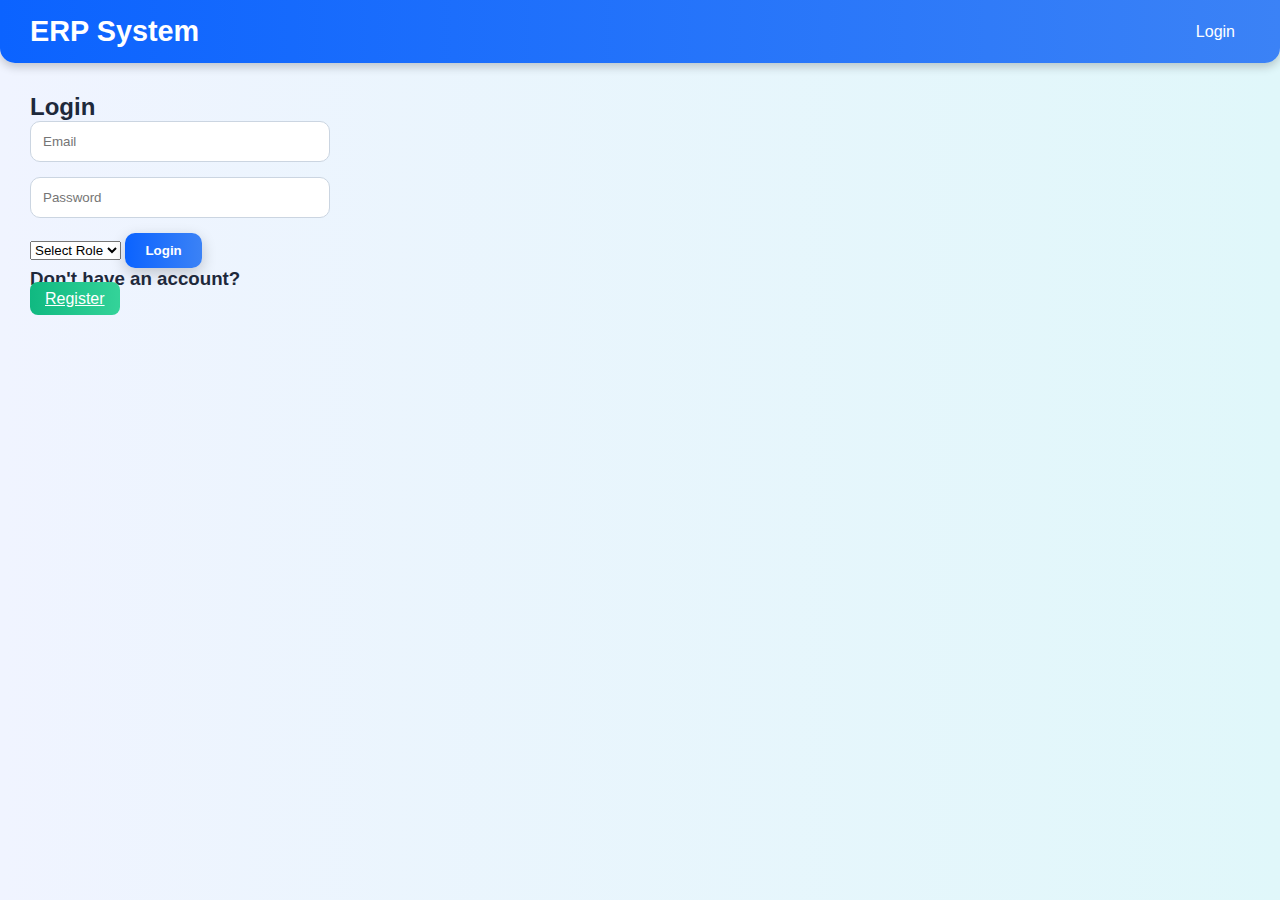
<file: index.html>
<!DOCTYPE html>
<html lang="en">
<head> 
    <meta charset="UTF-8">
    <title>ERP Login</title>
    <link rel="stylesheet" href="style.css">
</head>
<body>

<nav>
    <h2>ERP System</h2>
    <ul>
        <li><a href="index.html">Login</a></li>
    </ul>
</nav>

<section class="container">
    <h2>Login</h2>

    <form id="loginForm">
        <input type="email" id="loginEmail" placeholder="Email" required>
        <input type="password" id="loginPassword" placeholder="Password" required>
        <select id="loginRole" required>
            <option value="">Select Role</option>
            <option value="admin">Admin</option>
            <option value="teacher">Teacher</option>
            <option value="student">Student</option>
        </select>
        <button type="submit">Login</button>
    </form>

    <p id="loginMsg"></p>

    <h3>Don't have an account?</h3>
    <a class="btn" href="#" onclick="showRegister()">Register</a>

    <div id="registerBox" class="hidden">
        <h2>Create Account</h2>
        <form id="regForm">
            <input type="text" id="regName" placeholder="Name" required>
            <input type="email" id="regEmail" placeholder="Email" required>
            <input type="password" id="regPassword" placeholder="Password" required>
            <select id="regRole" required>
                <option value="">Select Role</option>
                <option value="admin">Admin</option>
                <option value="teacher">Teacher</option>
                <option value="student">Student</option>
            </select>
            <button type="submit">Register</button>
        </form>
        <p id="regMsg"></p>
    </div>
</section>

<script src="script.js"></script>
</body>
</html>
</file>
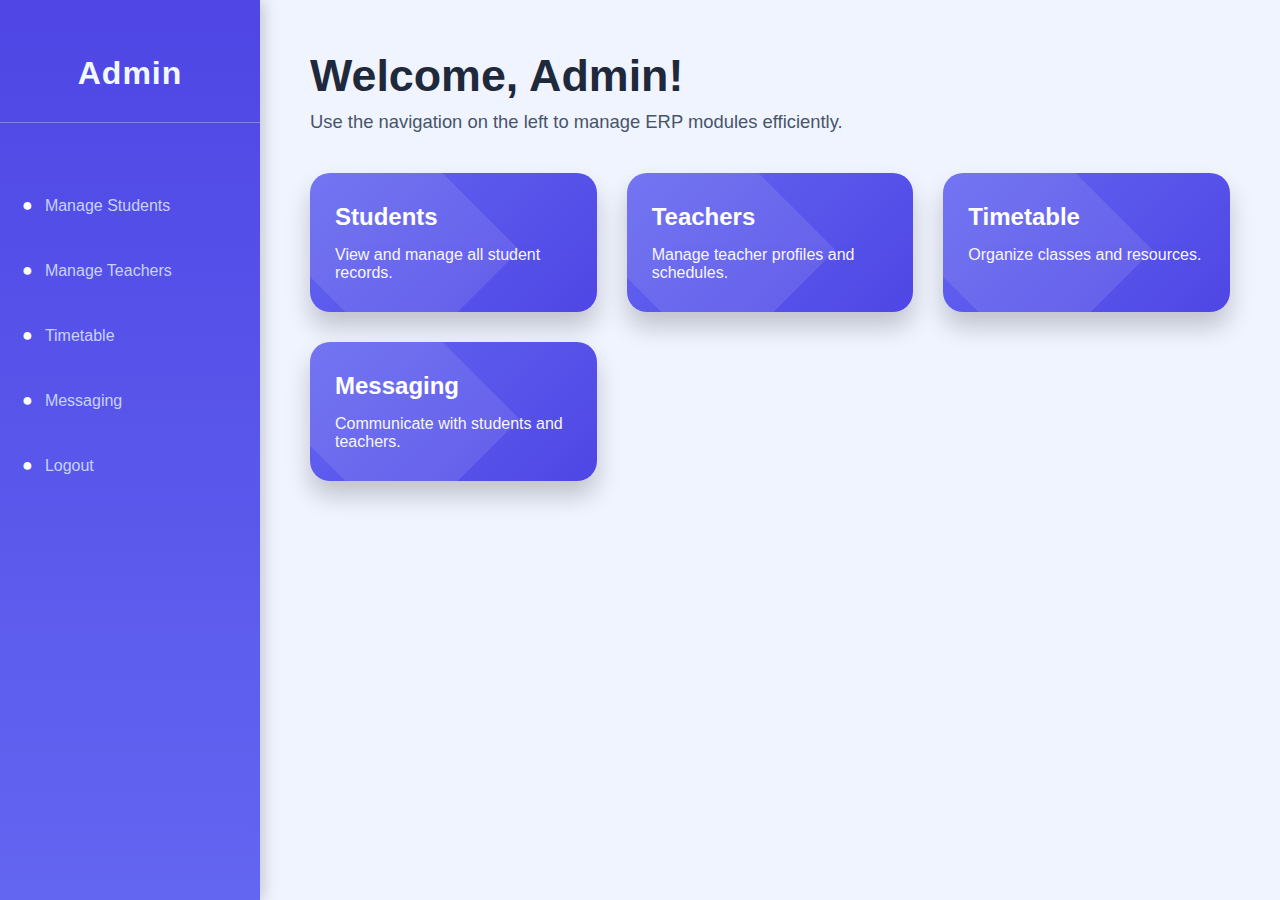
<file: admin.html>
<!DOCTYPE html>
<html lang="en">
<head>
    <meta charset="UTF-8">
    <title>Admin</title>
    <link rel="stylesheet" href="id.css">
</head>
<body>
    <div class="dashboard">

        <!-- Sidebar Navigation -->
        <nav class="sidebar">
            <div class="sidebar-header">
                <h2>Admin</h2>
            </div>
            <ul class="sidebar-menu">
                <li><a href="manage-students.html">Manage Students</a></li>
                <li><a href="manage-teachers.html">Manage Teachers</a></li>
                <li><a href="timetable.html">Timetable</a></li>
                <li><a href="messaging.html">Messaging</a></li>
                <li><a href="index.html" onclick="logout()">Logout</a></li>
            </ul>
        </nav>

        <!-- Main Content -->
        <div class="main-content">
            <header>
                <h1>Welcome, Admin</Mr>!</h1>
                <p>Use the navigation on the left to manage ERP modules efficiently.</p>
            </header>
            <section class="cards">
                <div class="card">
                    <h3>Students</h3>
                    <p>View and manage all student records.</p>
                </div>
                <div class="card">
                    <h3>Teachers</h3>
                    <p>Manage teacher profiles and schedules.</p>
                </div>
                <div class="card">
                    <h3>Timetable</h3>
                    <p>Organize classes and resources.</p>
                </div>
                <div class="card">
                    <h3>Messaging</h3>
                    <p>Communicate with students and teachers.</p>
                </div>
            </section>
        </div>
    </div>

<script src="script.js"></script>
</body>
</html>
</file>
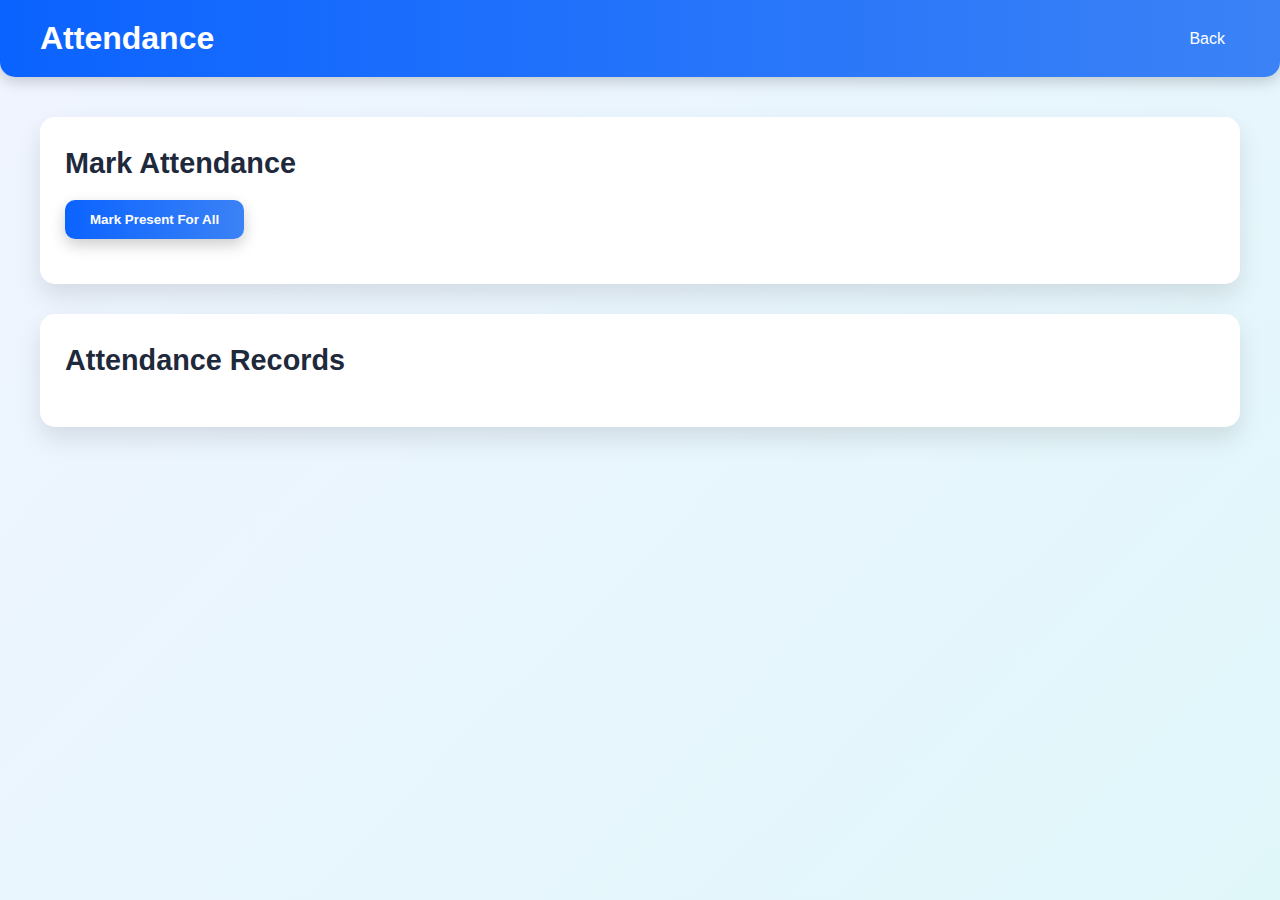
<file: attendance.html>
<!DOCTYPE html>
<html lang="en">
<head>
    <meta charset="UTF-8">
    <title>Attendance</title>
    <link rel="stylesheet" href="daily.css">
</head>
<body>

<nav>
    <h2>Attendance</h2>
    <ul>
        <li><a href="teacher.html">Back</a></li>
    </ul>
</nav>

<section class="container">
    <div class="card">
        <h3>Mark Attendance</h3>
        <button class="btn" onclick="markAttendance()">Mark Present For All</button>
        <p id="attMsg" class="message"></p>
    </div>

    <div class="card">
        <h3>Attendance Records</h3>
        <ul id="attendanceList" class="attendance-list"></ul>
    </div>
</section>

<script src="script.js"></script>
</body>
</html>
</file>
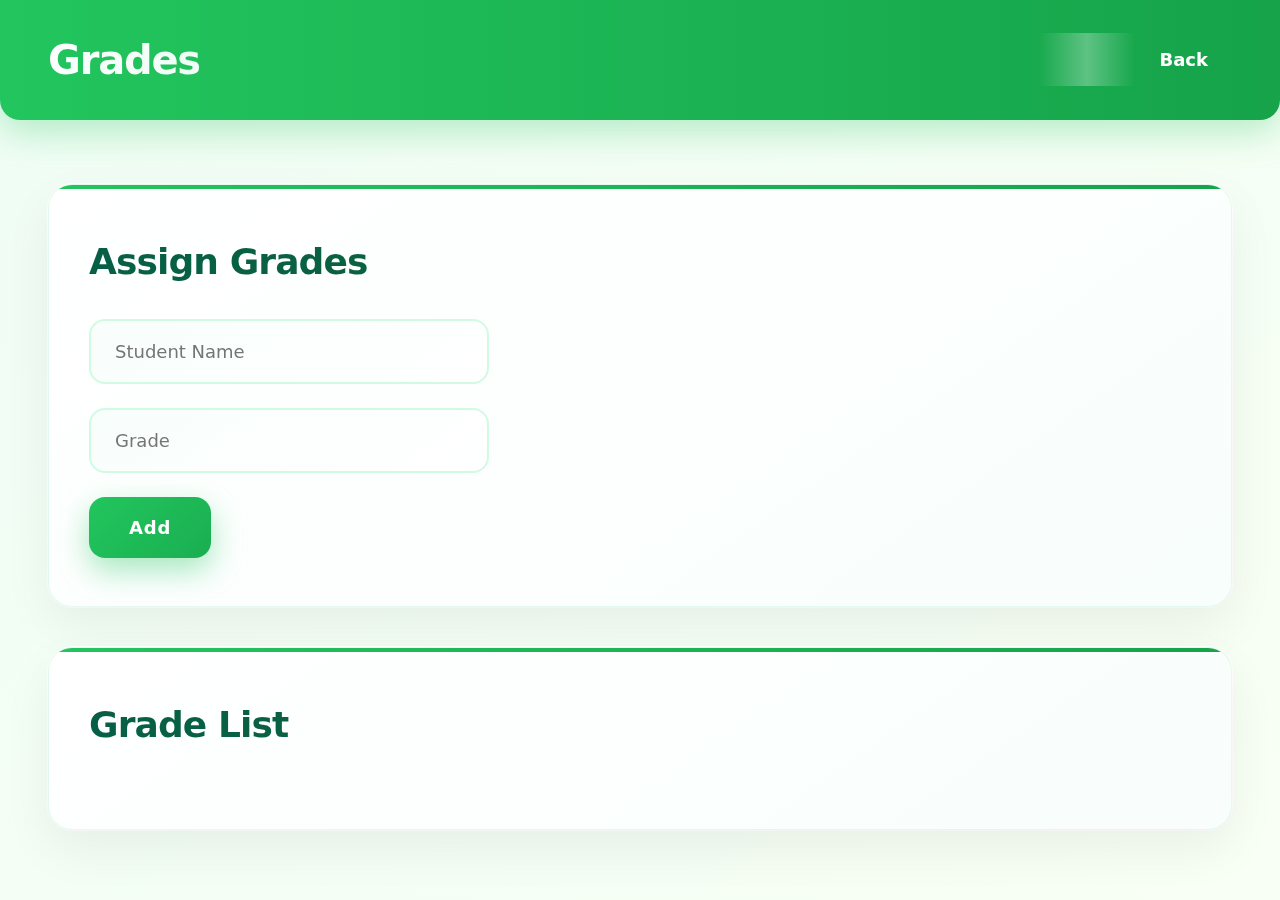
<file: grades.html>
<!DOCTYPE html>
<html lang="en">
<head>
    <meta charset="UTF-8">
    <title>Grades</title>
    <link rel="stylesheet" href="best.css">
</head>
<body>

<nav>
    <h2>Grades</h2>
    <ul>
        <li><a href="teacher.html">Back</a></li>
    </ul>
</nav>

<section class="container">

    <div class="card">
        <h3>Assign Grades</h3>
        <form id="gradeForm">
            <input type="text" id="gName" placeholder="Student Name" required>
            <input type="text" id="gGrade" placeholder="Grade" required>
            <button class="btn" type="submit">Add</button>
        </form>
    </div>

    <div class="card">
        <h3>Grade List</h3>
        <ul id="gradeList" class="grade-list"></ul>
    </div>

</section>

<script src="script.js"></script>
</body>
</html>
</file>
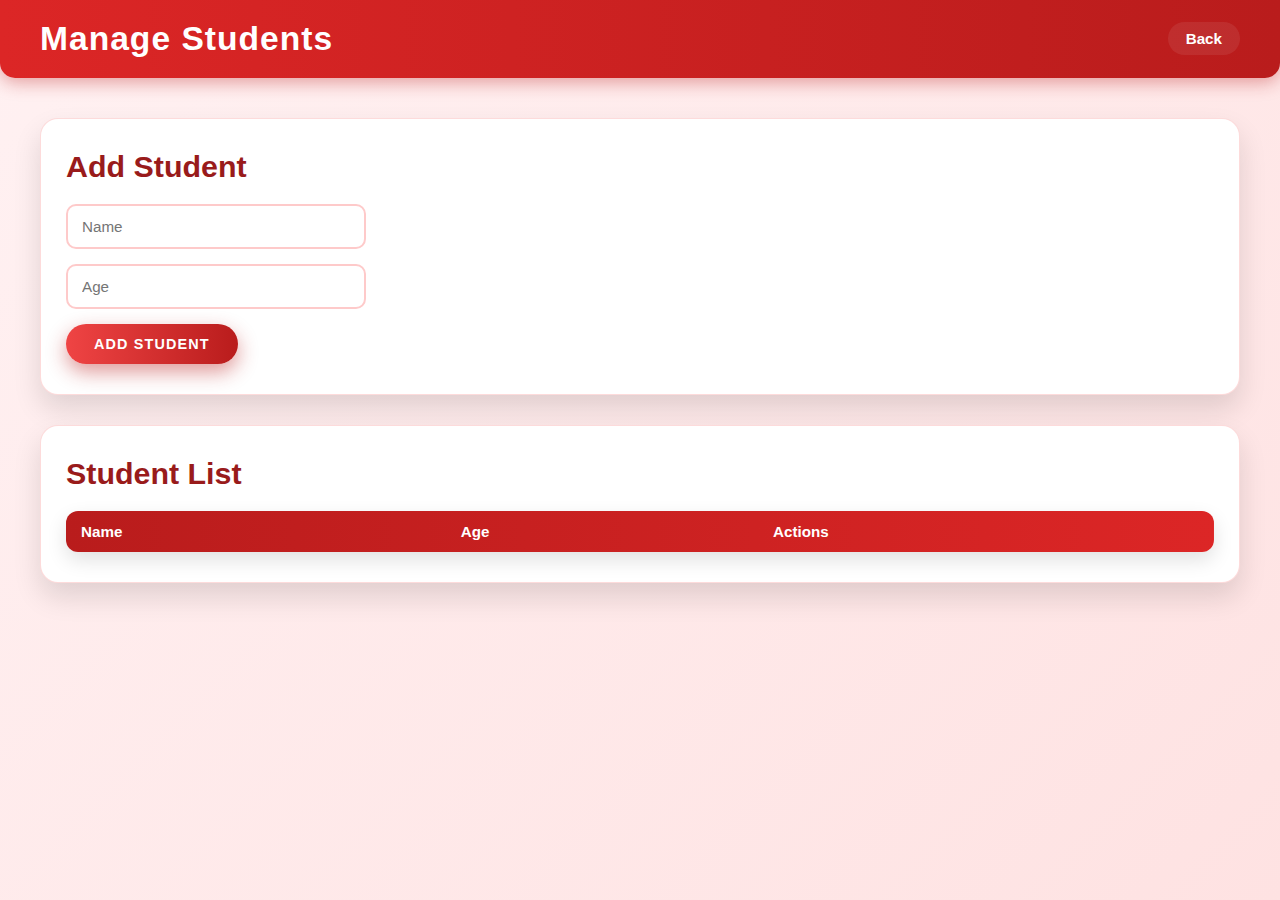
<file: manage-students.html>
<!DOCTYPE html>
<html lang="en">
<head>
    <meta charset="UTF-8">
    <title>Manage Students</title>
    <link rel="stylesheet" href="student.css">
</head>
<body>

<nav>
    <h2>Manage Students</h2>
    <ul>
        <li><a href="admin.html">Back</a></li>
    </ul>
</nav>

<section class="container">

    <div class="card">
        <h3>Add Student</h3>
        <form id="addStudentForm">
            <input type="text" id="stuName" placeholder="Name" required>
            <input type="number" id="stuAge" placeholder="Age" required>
            <button class="btn" type="submit">Add Student</button>
        </form>
    </div>

    <div class="card">
        <h3>Student List</h3>
        <table>
            <thead>
                <tr>
                    <th>Name</th>
                    <th>Age</th>
                    <th>Actions</th>
                </tr>
            </thead>
            <tbody id="studentBody"></tbody>
        </table>
    </div>

</section>

<script src="script.js"></script>
</body>
</html>
</file>
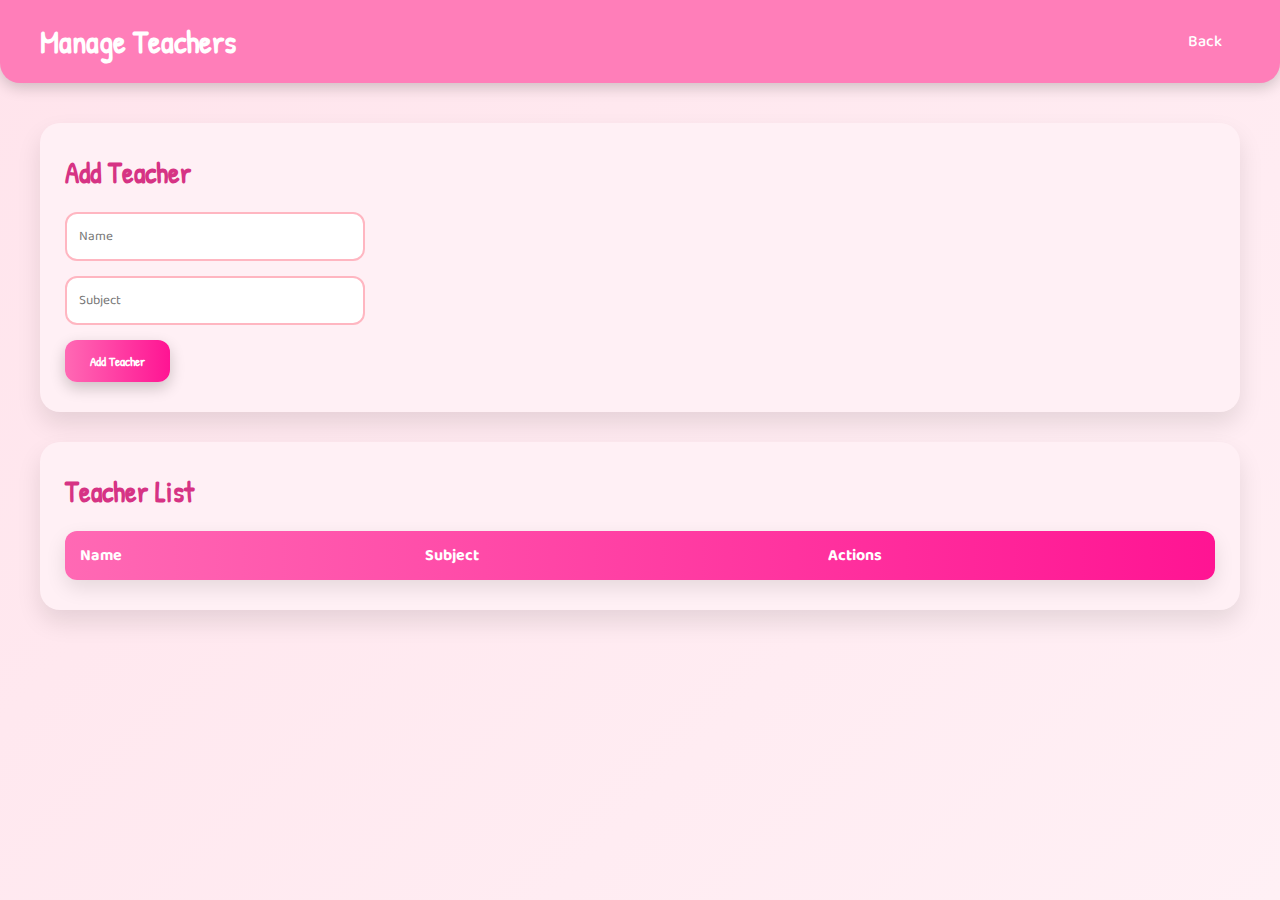
<file: manage-teachers.html>
<!DOCTYPE html>
<html lang="en">
<head>
    <meta charset="UTF-8">
    <title>Manage Teachers</title>
    <!-- Google Fonts -->
    <link href="https://fonts.googleapis.com/css2?family=Patrick+Hand&family=Baloo+2:wght@400;600&display=swap" rel="stylesheet">
    <link rel="stylesheet" href="teacher.css">
</head>
<body>

<nav>
    <h2>Manage Teachers</h2>
    <ul>
        <li><a href="admin.html">Back</a></li>
    </ul>
</nav>

<section class="container">

    <div class="card">
        <h3>Add Teacher</h3>
        <form id="addTeacherForm">
            <input type="text" id="teachName" placeholder="Name" required>
            <input type="text" id="teachSubject" placeholder="Subject" required>
            <button class="btn" type="submit">Add Teacher</button>
        </form>
    </div>

    <div class="card">
        <h3>Teacher List</h3>
        <table>
            <thead>
                <tr>
                    <th>Name</th>
                    <th>Subject</th>
                    <th>Actions</th>
                </tr>
            </thead>
            <tbody id="teacherBody"></tbody>
        </table>
    </div>

</section>

<script src="script.js"></script>
</body>
</html>
</file>
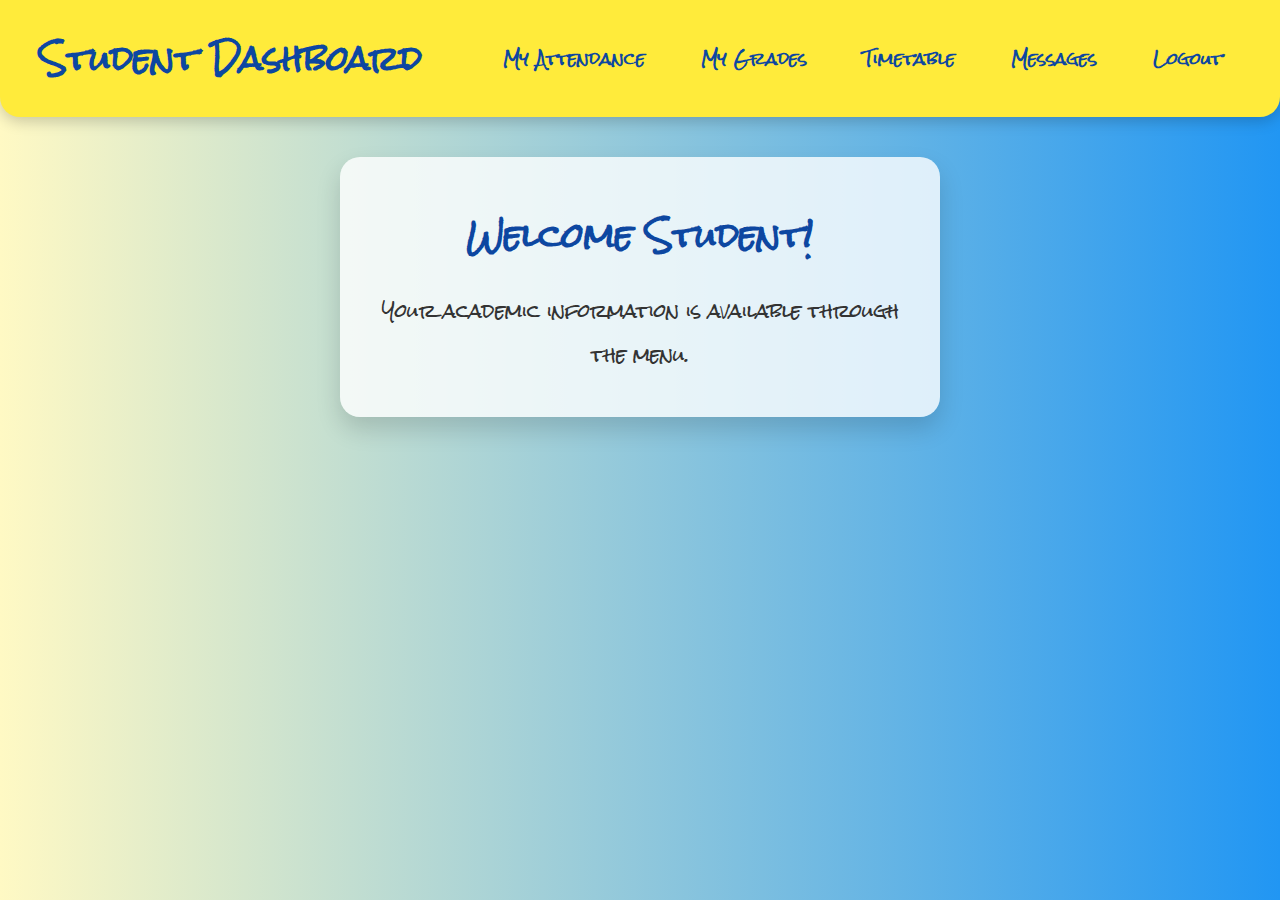
<file: student.html>
<!DOCTYPE html>
<html lang="en">
<head>
    <meta charset="UTF-8">
    <title>Student Dashboard</title>
    <!-- Google Fonts for handwriting -->
    <link href="https://fonts.googleapis.com/css2?family=Rock+Salt&display=swap" rel="stylesheet">
    <link rel="stylesheet" href="mee.css">
</head>
<body>

<nav>
    <h2>Student Dashboard</h2>
    <ul>
        <li><a href="attendance.html">My Attendance</a></li>
        <li><a href="grades.html">My Grades</a></li>
        <li><a href="timetable.html">Timetable</a></li>
        <li><a href="messaging.html">Messages</a></li>
        <li><a href="index.html" onclick="logout()">Logout</a></li>
    </ul>
</nav>

<section class="container">
    <div class="card">
        <h2>Welcome Student!</h2>
        <p>Your academic information is available through the menu.</p>
    </div>
</section>

</body>
</html>
</file>
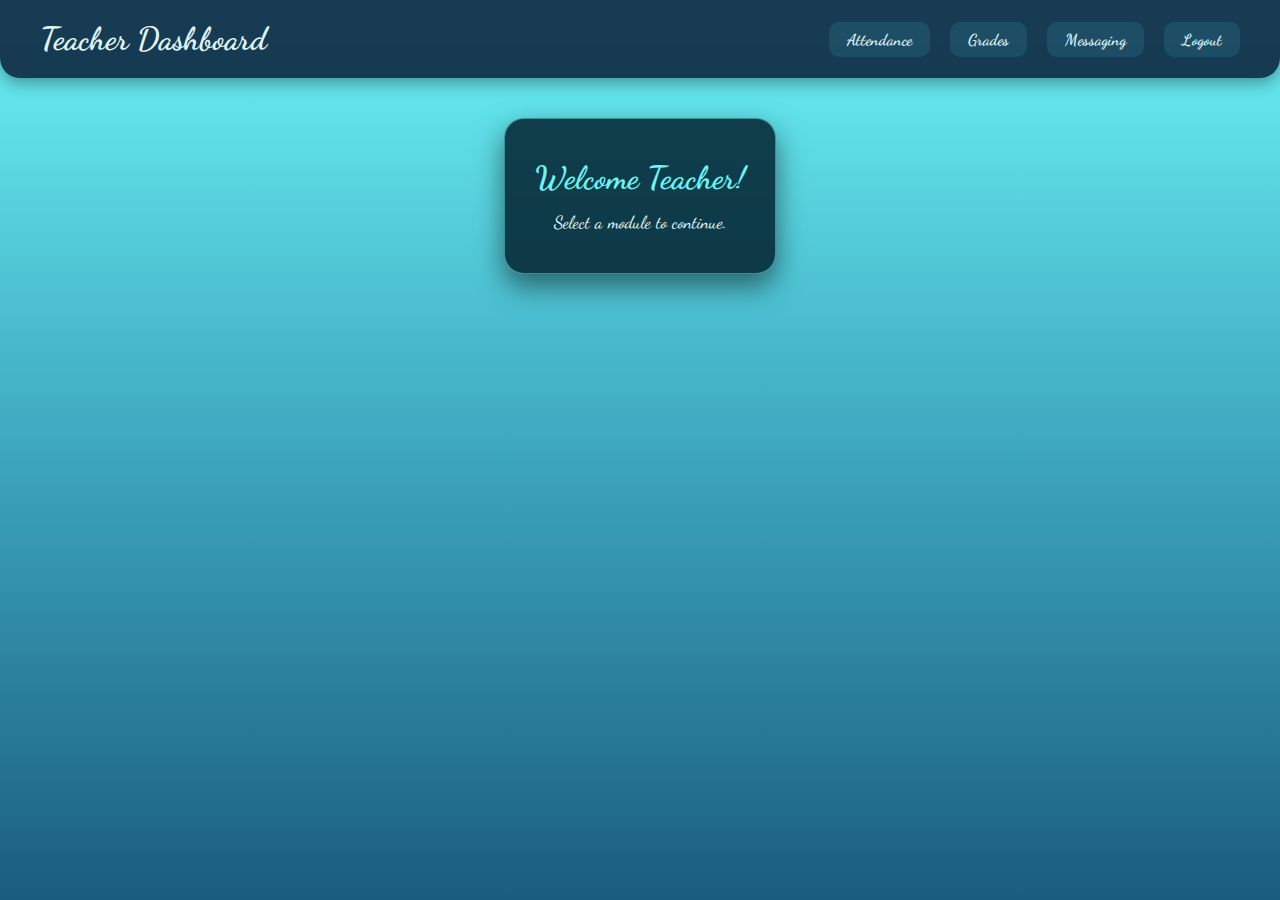
<file: teacher.html>
<!DOCTYPE html>
<html lang="en">
<head>
    <meta charset="UTF-8">
    <title>Teacher Dashboard</title>
    <!-- Google Fonts for handwriting -->
    <link href="https://fonts.googleapis.com/css2?family=Dancing+Script:wght@700&display=swap" rel="stylesheet">
    <link rel="stylesheet" href="you.css">
</head>
<body>

<nav>
    <h2>Teacher Dashboard</h2>
    <ul>
        <li><a href="attendance.html">Attendance</a></li>
        <li><a href="grades.html">Grades</a></li>
        <li><a href="messaging.html">Messaging</a></li>
        <li><a href="index.html" onclick="logout()">Logout</a></li>
    </ul>
</nav>

<section class="container">
    <div class="card">
        <h2>Welcome Teacher!</h2>
        <p>Select a module to continue.</p>
    </div>
</section>

</body>
</html>
</file>
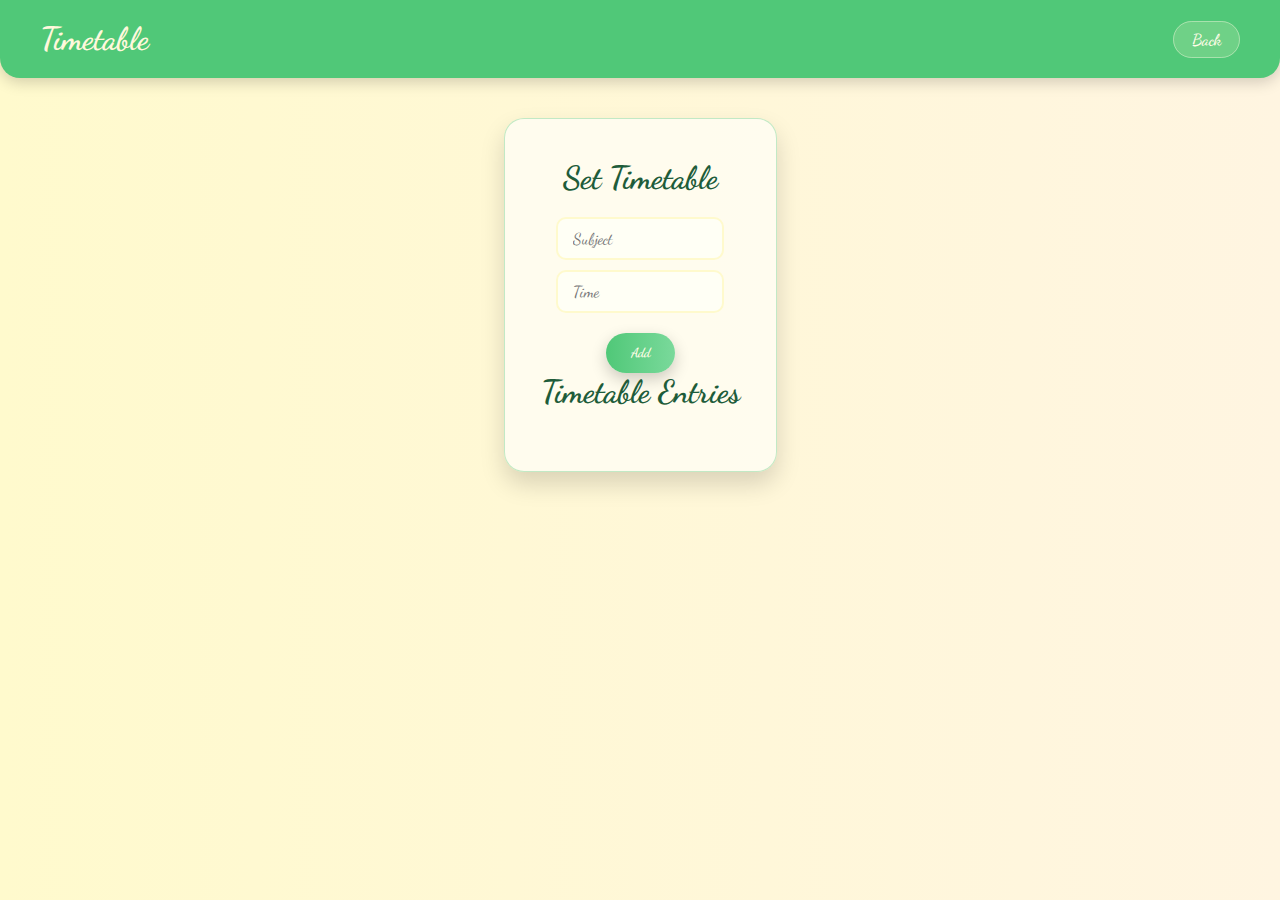
<file: timetable.html>
<!DOCTYPE html>
<html lang="en">
<head>
    <meta charset="UTF-8">
    <title>Timetable</title>
    <!-- Google Font for handwriting -->
    <link href="https://fonts.googleapis.com/css2?family=Dancing+Script:wght@700&display=swap" rel="stylesheet">
    <link rel="stylesheet" href="timetable.css">
</head>
<body>

<nav>
    <h2>Timetable</h2>
    <ul>
        <li><a href="admin.html">Back</a></li>
    </ul>
</nav>

<section class="container">

    <div class="card">
        <h3>Set Timetable</h3>
        <form id="timeForm">
            <input type="text" id="sub" placeholder="Subject" required>
            <input type="text" id="time" placeholder="Time" required>
            <button type="submit">Add</button>
        </form>

        <h3>Timetable Entries</h3>
        <ul id="timeList"></ul>
    </div>

</section>

<script src="script.js"></script>
</body>
</html>
</file>
<file: style.css>
/* Reset & Base */
* {
    box-sizing: border-box;
    margin: 0;
    padding: 0;
    font-family: 'Poppins', Arial, sans-serif;
}

body {
    background: linear-gradient(to right, #f0f4ff, #e0f7fa);
    color: #1e293b;
    min-height: 100vh;
}

/* Navigation Bar */
nav {
    background: linear-gradient(90deg, #0b63ff, #3b82f6);
    color: white;
    padding: 15px 30px;
    display: flex;
    justify-content: space-between;
    align-items: center;
    box-shadow: 0 4px 10px rgba(0,0,0,0.2);
    border-radius: 0 0 15px 15px;
}

nav h2 {
    font-size: 1.8rem;
    font-weight: 600;
}

nav ul {
    list-style: none;
    display: flex;
    gap: 25px;
}

nav a {
    color: white;
    text-decoration: none;
    font-weight: 500;
    padding: 8px 15px;
    border-radius: 8px;
    transition: all 0.3s ease;
}

nav a:hover {
    background: rgba(255,255,255,0.2);
}

/* Container */
.container {
    padding: 30px;
}

/* Forms */
form input {
    display: block;
    margin-bottom: 15px;
    padding: 12px;
    width: 300px;
    border: 1px solid #cbd5e1;
    border-radius: 10px;
    transition: all 0.3s ease;
}

form input:focus {
    border-color: #3b82f6;
    box-shadow: 0 0 5px rgba(59,130,246,0.5);
    outline: none;
}

button {
    padding: 10px 20px;
    background: linear-gradient(90deg, #0b63ff, #3b82f6);
    border: none;
    color: white;
    cursor: pointer;
    border-radius: 10px;
    font-weight: 600;
    transition: all 0.3s ease;
    box-shadow: 0 5px 15px rgba(0,0,0,0.2);
}

button:hover {
    transform: translateY(-2px);
    box-shadow: 0 8px 20px rgba(0,0,0,0.3);
}

/* Table Styles */
table {
    border-collapse: collapse;
    margin-top: 20px;
    width: 100%;
    border-radius: 10px;
    overflow: hidden;
    box-shadow: 0 8px 20px rgba(0,0,0,0.1);
}

table th, table td {
    padding: 12px 15px;
    text-align: left;
}

table th {
    background: linear-gradient(90deg, #0b63ff, #3b82f6);
    color: white;
    font-weight: 600;
}

table tr:nth-child(even) {
    background-color: #f0f4ff;
}

table tr:hover {
    background: #dbeafe;
    transition: 0.3s;
}

/* Hidden class */
.hidden {
    display: none;
}

/* Buttons inside table */
.btn {
    padding: 8px 15px;
    background: linear-gradient(90deg, #10b981, #34d399);
    color: white;
    border-radius: 8px;
    border: none;
    cursor: pointer;
    font-weight: 500;
    transition: all 0.3s ease;
}

.btn:hover {
    transform: translateY(-2px);
    box-shadow: 0 5px 15px rgba(16,185,129,0.3);
}

/* Responsive */
@media(max-width: 768px) {
    nav {
        flex-direction: column;
        gap: 15px;
    }

    nav ul {
        flex-direction: column;
        gap: 15px;
    }

    form input {
        width: 100%;
    }

    table {
        font-size: 0.9rem;
    }
}
</file>
<file: id.css>
/* Reset & Base */
* {
    box-sizing: border-box;
    margin: 0;
    padding: 0;
    font-family: 'Poppins', 'Segoe UI', Tahoma, Geneva, Verdana, sans-serif;
}

body {
    background: linear-gradient(135deg, #f0f4ff, #e0f7fa);
    transition: all 0.3s ease;
}

/* Dashboard Layout */
.dashboard {
    display: flex;
    min-height: 100vh;
}

/* Sidebar Styles */
.sidebar {
    width: 260px;
    background: linear-gradient(180deg, #4f46e5, #6366f1);
    color: #fff;
    display: flex;
    flex-direction: column;
    padding: 25px 0;
    box-shadow: 3px 0 15px rgba(0,0,0,0.2);
    transition: all 0.3s ease;
    position: relative;
}

.sidebar-header {
    text-align: center;
    padding: 30px 0;
    border-bottom: 1px solid rgba(255,255,255,0.3);
}

.sidebar-header h2 {
    font-size: 2rem;
    font-weight: 700;
    color: #f0f9ff;
    letter-spacing: 1px;
}

.sidebar-menu {
    list-style: none;
    margin-top: 40px;
    padding-left: 0;
}

.sidebar-menu li {
    margin: 20px 0;
}

.sidebar-menu li a {
    color: #c7d2fe;
    text-decoration: none;
    display: flex;
    align-items: center;
    padding: 12px 22px;
    border-radius: 12px;
    font-weight: 500;
    transition: all 0.4s ease;
    position: relative;
    font-size: 1rem;
}

.sidebar-menu li a::before {
    content: "●";
    color: #fff;
    font-size: 18px;
    margin-right: 12px;
    transition: transform 0.3s ease;
}

.sidebar-menu li a:hover {
    background: rgba(255,255,255,0.15);
    color: #fff;
}

.sidebar-menu li a:hover::before {
    transform: scale(1.3);
}

/* Main Content */
.main-content {
    flex: 1;
    padding: 50px;
    background: #f0f4ff;
    transition: all 0.3s ease;
}

header h1 {
    font-size: 2.8rem;
    color: #1e293b;
    margin-bottom: 10px;
}

header p {
    color: #475569;
    font-size: 1.15rem;
}

/* Cards Section */
.cards {
    display: grid;
    grid-template-columns: repeat(auto-fit, minmax(240px, 1fr));
    gap: 30px;
    margin-top: 40px;
}

.card {
    background: linear-gradient(135deg, #6366f1, #4f46e5);
    color: white;
    border-radius: 20px;
    padding: 30px 25px;
    box-shadow: 0 15px 25px rgba(0,0,0,0.2);
    transition: all 0.5s ease;
    cursor: pointer;
    position: relative;
    overflow: hidden;
}

.card::before {
    content: '';
    position: absolute;
    width: 120%;
    height: 120%;
    background: rgba(255,255,255,0.1);
    transform: rotate(45deg);
    top: -50%;
    left: -50%;
    transition: all 0.5s ease;
}

.card:hover::before {
    transform: rotate(45deg) translate(10%, 10%);
}

.card h3 {
    font-size: 1.5rem;
    margin-bottom: 15px;
    font-weight: 600;
}

.card p {
    font-size: 1rem;
    opacity: 0.95;
}

.card:hover {
    transform: translateY(-12px) scale(1.05);
    box-shadow: 0 25px 35px rgba(0,0,0,0.3);
}

/* Buttons */
button {
    background: linear-gradient(90deg, #4f46e5, #6366f1);
    color: white;
    border: none;
    padding: 12px 22px;
    border-radius: 10px;
    cursor: pointer;
    font-weight: 600;
    font-size: 1rem;
    transition: all 0.4s ease;
}

button:hover {
    background: linear-gradient(90deg, #6366f1, #4f46e5);
    box-shadow: 0 8px 20px rgba(0,0,0,0.3);
}

/* Responsive */
@media(max-width: 768px){
    .dashboard {
        flex-direction: column;
    }

    .sidebar {
        width: 100%;
        flex-direction: row;
        overflow-x: auto;
    }

    .sidebar-header {
        display: none;
    }

    .sidebar-menu {
        display: flex;
        flex-direction: row;
        width: 100%;
        margin-top: 0;
    }

    .sidebar-menu li {
        margin: 0 10px;
    }

    .main-content {
        padding: 30px 20px;
    }

    .cards {
        grid-template-columns: 1fr;
        gap: 20px;
    }
}
</file>
<file: daily.css>
/* Reset & Base */
* {
    box-sizing: border-box;
    margin: 0;
    padding: 0;
    font-family: 'Poppins', Arial, sans-serif;
}

body {
    background: linear-gradient(135deg, #f0f4ff, #e0f7fa);
    color: #1e293b;
    min-height: 100vh;
}

/* Navigation Bar */
nav {
    background: linear-gradient(90deg, #0b63ff, #3b82f6);
    color: white;
    padding: 20px 40px;
    display: flex;
    justify-content: space-between;
    align-items: center;
    border-radius: 0 0 15px 15px;
    box-shadow: 0 4px 15px rgba(0,0,0,0.2);
}

nav h2 {
    font-size: 2rem;
    font-weight: 600;
}

nav ul {
    list-style: none;
    display: flex;
    gap: 20px;
}

nav a {
    color: white;
    text-decoration: none;
    font-weight: 500;
    padding: 8px 15px;
    border-radius: 8px;
    transition: all 0.3s ease;
}

nav a:hover {
    background: rgba(255,255,255,0.2);
}

/* Container */
.container {
    padding: 40px;
    display: flex;
    flex-direction: column;
    gap: 30px;
}

/* Card Style */
.card {
    background: white;
    border-radius: 15px;
    padding: 30px 25px;
    box-shadow: 0 12px 25px rgba(0,0,0,0.1);
    transition: transform 0.3s ease, box-shadow 0.3s ease;
}

.card:hover {
    transform: translateY(-5px);
    box-shadow: 0 20px 30px rgba(0,0,0,0.15);
}

.card h3 {
    font-size: 1.8rem;
    margin-bottom: 20px;
    color: #1e293b;
}

/* Button */
.btn {
    padding: 12px 25px;
    background: linear-gradient(90deg, #0b63ff, #3b82f6);
    border: none;
    color: white;
    border-radius: 10px;
    font-weight: 600;
    cursor: pointer;
    transition: all 0.3s ease;
    box-shadow: 0 6px 15px rgba(0,0,0,0.2);
}

.btn:hover {
    transform: translateY(-2px);
    box-shadow: 0 12px 25px rgba(0,0,0,0.3);
}

/* Message */
.message {
    margin-top: 15px;
    font-weight: 500;
    color: #10b981;
}

/* Attendance List */
.attendance-list {
    list-style: none;
    margin-top: 15px;
}

.attendance-list li {
    background: linear-gradient(135deg, #3b82f6, #0b63ff);
    color: white;
    padding: 10px 15px;
    border-radius: 10px;
    margin-bottom: 10px;
    box-shadow: 0 5px 15px rgba(0,0,0,0.1);
    transition: transform 0.3s ease, box-shadow 0.3s ease;
}

.attendance-list li:hover {
    transform: translateY(-2px);
    box-shadow: 0 12px 25px rgba(0,0,0,0.2);
}

/* Responsive */
@media(max-width:768px) {
    .container {
        padding: 20px;
        gap: 20px;
    }

    nav {
        flex-direction: column;
        gap: 15px;
    }

    nav ul {
        flex-direction: row;
        gap: 10px;
    }

    .card {
        padding: 20px;
    }

    .card h3 {
        font-size: 1.5rem;
    }
}
</file>
<file: best.css>
/* Reset & Base */
* {
    box-sizing: border-box;
    margin: 0;
    padding: 0;
    font-family: 'Manrope', 'Inter', system-ui, -apple-system, sans-serif;
}

@import url('https://fonts.googleapis.com/css2?family=Manrope:wght@300;400;500;600;700;800&display=swap');

body {
    background: linear-gradient(135deg, #f0fdf4, #f8fff4);
    color: #166534;
    min-height: 100vh;
    font-size: 16px;
    line-height: 1.6;
}

/* Navigation Bar */
nav {
    background: linear-gradient(90deg, #22c55e, #16a34a);
    color: white;
    padding: 1.75rem 3rem;
    display: flex;
    justify-content: space-between;
    align-items: center;
    border-radius: 0 0 1.25rem 1.25rem;
    box-shadow: 0 12px 35px rgba(34, 197, 94, 0.3);
    backdrop-filter: blur(20px);
}

nav h2 {
    font-size: 2.5rem;
    font-weight: 800;
    letter-spacing: -0.03em;
    background: linear-gradient(135deg, #fff, #ecfdf5);
    -webkit-background-clip: text;
    -webkit-text-fill-color: transparent;
    background-clip: text;
}

nav ul {
    list-style: none;
    display: flex;
    gap: 2rem;
}

nav a {
    color: white;
    text-decoration: none;
    font-weight: 600;
    padding: 1rem 1.5rem;
    border-radius: 1rem;
    transition: all 0.4s cubic-bezier(0.4, 0, 0.2, 1);
    font-size: 1.125rem;
    position: relative;
    overflow: hidden;
}

nav a::before {
    content: '';
    position: absolute;
    top: 0;
    left: -100%;
    width: 100%;
    height: 100%;
    background: linear-gradient(90deg, transparent, rgba(255,255,255,0.3), transparent);
    transition: left 0.5s;
}

nav a:hover::before {
    left: 100%;
}

nav a:hover {
    background: rgba(255,255,255,0.25);
    transform: translateY(-2px) scale(1.05);
    box-shadow: 0 10px 25px rgba(34, 197, 94, 0.4);
}

/* Container */
.container {
    padding: 4rem 3rem;
    display: flex;
    flex-direction: column;
    gap: 2.5rem;
    max-width: 1300px;
    margin: 0 auto;
}

/* Card Style */
.card {
    background: linear-gradient(145deg, #ffffff, #f8fefc);
    border-radius: 1.5rem;
    padding: 3rem 2.5rem;
    box-shadow: 0 20px 50px rgba(0,0,0,0.06), 0 0 0 1px rgba(255,255,255,0.9);
    transition: all 0.4s cubic-bezier(0.4, 0, 0.2, 1);
    border: 1px solid rgba(34, 197, 94, 0.1);
    position: relative;
    overflow: hidden;
}

.card::before {
    content: '';
    position: absolute;
    top: 0;
    left: 0;
    right: 0;
    height: 4px;
    background: linear-gradient(90deg, #22c55e, #16a34a, #22c55e);
    background-size: 200% 100%;
    animation: shimmer 3s infinite;
}

@keyframes shimmer {
    0% { background-position: 200% 0; }
    100% { background-position: -200% 0; }
}

.card:hover {
    transform: translateY(-12px) scale(1.02);
    box-shadow: 0 35px 70px rgba(34, 197, 94, 0.2);
}

.card h3 {
    font-size: 2.25rem;
    margin-bottom: 1.75rem;
    color: #065f46;
    font-weight: 800;
    letter-spacing: -0.025em;
    background: linear-gradient(135deg, #065f46, #166534);
    -webkit-background-clip: text;
    -webkit-text-fill-color: transparent;
    background-clip: text;
}

/* Form Inputs */
form input {
    display: block;
    margin-bottom: 1.5rem;
    padding: 1.25rem 1.5rem;
    width: 100%;
    max-width: 400px;
    border: 2px solid #d1fae5;
    border-radius: 1rem;
    font-size: 1.125rem;
    font-weight: 500;
    transition: all 0.4s cubic-bezier(0.4, 0, 0.2, 1);
    background: linear-gradient(145deg, #f8fefc, #ffffff);
    backdrop-filter: blur(10px);
}

form input:focus {
    border-color: #22c55e;
    box-shadow: 0 0 0 6px rgba(34, 197, 94, 0.15), 0 8px 25px rgba(34, 197, 94, 0.1);
    outline: none;
    transform: translateY(-2px);
}

/* Button */
.btn {
    padding: 1.25rem 2.5rem;
    background: linear-gradient(135deg, #22c55e, #16a34a, #22c55e);
    background-size: 300% 300%;
    border: none;
    color: white;
    border-radius: 1rem;
    font-weight: 700;
    cursor: pointer;
    transition: all 0.4s cubic-bezier(0.4, 0, 0.2, 1);
    box-shadow: 0 12px 30px rgba(34, 197, 94, 0.4);
    font-size: 1.125rem;
    letter-spacing: 0.05em;
    position: relative;
    overflow: hidden;
    animation: gradientShift 4s ease infinite;
}

@keyframes gradientShift {
    0%, 100% { background-position: 0% 50%; }
    50% { background-position: 100% 50%; }
}

.btn:hover {
    transform: translateY(-4px) scale(1.05);
    box-shadow: 0 20px 45px rgba(34, 197, 94, 0.5);
}

.btn:active {
    transform: translateY(-2px) scale(1.02);
}

/* Grade List */
.grade-list {
    list-style: none;
    margin-top: 1.5rem;
}

.grade-list li {
    background: linear-gradient(135deg, #22c55e, #16a34a);
    color: white;
    padding: 1.25rem 1.5rem;
    border-radius: 1rem;
    margin-bottom: 1rem;
    box-shadow: 0 12px 30px rgba(34, 197, 94, 0.4);
    transition: all 0.4s cubic-bezier(0.4, 0, 0.2, 1);
    font-size: 1.125rem;
    font-weight: 600;
    position: relative;
    overflow: hidden;
}

.grade-list li::after {
    content: '';
    position: absolute;
    top: -50%;
    left: -50%;
    width: 200%;
    height: 200%;
    background: linear-gradient(45deg, transparent, rgba(255,255,255,0.2), transparent);
    transform: rotate(45deg);
    transition: all 0.6s;
    opacity: 0;
}

.grade-list li:hover::after {
    opacity: 1;
    transform: rotate(45deg) translateX(100%) translateY(100%);
}

.grade-list li:hover {
    transform: translateY(-5px) scale(1.03);
    box-shadow: 0 20px 45px rgba(34, 197, 94, 0.5);
}

/* Responsive */
@media (max-width: 768px) {
    .container {
        padding: 2rem 1.5rem;
        gap: 2rem;
    }

    nav {
        flex-direction: column;
        gap: 1.25rem;
        padding: 1.5rem;
    }

    nav h2 {
        font-size: 2.125rem;
    }

    nav ul {
        gap: 1rem;
        flex-wrap: wrap;
        justify-content: center;
    }

    .card {
        padding: 2.5rem 2rem;
    }

    .card h3 {
        font-size: 2rem;
    }
}

@media (max-width: 480px) {
    nav h2 {
        font-size: 1.875rem;
    }
    
    .btn, .grade-list li {
        width: 100%;
        padding: 1.5rem;
    }
    
    nav a {
        padding: 0.875rem 1.25rem;
        font-size: 1rem;
    }
}
</file>
<file: student.css>
/* Reset & Base */
* {
    box-sizing: border-box;
    margin: 0;
    padding: 0;
    font-family: 'Arial Black', Arial, sans-serif;
}

/* Body */
body {
    background: linear-gradient(135deg, #fff1f2, #fee2e2);
    color: #111827;
    min-height: 100vh;
}

/* Navigation Bar */
nav {
    background: linear-gradient(90deg, #dc2626, #b91c1c);
    color: white;
    padding: 20px 40px;
    display: flex;
    justify-content: space-between;
    align-items: center;
    border-radius: 0 0 15px 15px;
    box-shadow: 0 4px 18px rgba(185, 28, 28, 0.4);
}

nav h2 {
    font-size: 2.1rem;
    font-weight: 900;
    letter-spacing: 0.03em;
}

nav ul {
    list-style: none;
    display: flex;
    gap: 20px;
}

nav a {
    color: white;
    text-decoration: none;
    font-weight: 700;
    padding: 8px 18px;
    border-radius: 999px;
    transition: all 0.3s ease;
    font-size: 0.95rem;
    background: rgba(248, 250, 252, 0.08);
}

nav a:hover {
    background: rgba(248, 250, 252, 0.2);
    transform: translateY(-1px);
}

/* Container */
.container {
    padding: 40px;
    display: flex;
    flex-direction: column;
    gap: 30px;
}

/* Card Style */
.card {
    background: #ffffff;
    border-radius: 18px;
    padding: 30px 25px;
    box-shadow: 0 14px 28px rgba(0,0,0,0.12);
    transition: transform 0.3s ease, box-shadow 0.3s ease;
    border: 1px solid rgba(248, 113, 113, 0.25);
}

.card:hover {
    transform: translateY(-6px);
    box-shadow: 0 22px 34px rgba(185, 28, 28, 0.18);
}

.card h3 {
    font-size: 1.9rem;
    margin-bottom: 20px;
    color: #991b1b;
}

/* Form Inputs */
form input {
    display: block;
    margin-bottom: 15px;
    padding: 12px 14px;
    width: 300px;
    border: 2px solid #fecaca;
    border-radius: 10px;
    transition: all 0.3s ease;
    font-size: 0.95rem;
}

form input:focus {
    border-color: #dc2626;
    box-shadow: 0 0 0 4px rgba(248, 113, 113, 0.35);
    outline: none;
}

/* Buttons */
.btn {
    padding: 12px 28px;
    background: linear-gradient(90deg, #ef4444, #b91c1c);
    border: none;
    color: white;
    border-radius: 999px;
    font-weight: 900;
    cursor: pointer;
    transition: all 0.3s ease;
    box-shadow: 0 8px 20px rgba(185, 28, 28, 0.45);
    text-transform: uppercase;
    letter-spacing: 0.08em;
    font-size: 0.9rem;
}

.btn:hover {
    transform: translateY(-2px);
    box-shadow: 0 14px 28px rgba(185, 28, 28, 0.55);
}

/* Table Styles */
table {
    border-collapse: collapse;
    width: 100%;
    margin-top: 15px;
    border-radius: 12px;
    overflow: hidden;
    box-shadow: 0 8px 20px rgba(0,0,0,0.12);
}

thead {
    background: linear-gradient(90deg, #b91c1c, #dc2626);
    color: white;
}

th, td {
    padding: 12px 15px;
    text-align: left;
    font-size: 0.95rem;
}

tbody tr:nth-child(even) {
    background-color: #fef2f2;
}

tbody tr:hover {
    background-color: #fee2e2;
}

/* Action Buttons in Table */
.table-btn {
    padding: 6px 12px;
    border: none;
    border-radius: 999px;
    cursor: pointer;
    font-weight: 700;
    margin-right: 5px;
    transition: all 0.3s ease;
    font-size: 0.8rem;
}

/* Edit (warning) – keep amber */
.edit-btn {
    background-color: #f59e0b;
    color: white;
}

.edit-btn:hover {
    background-color: #d97706;
}

/* Delete (destructive red) */
.delete-btn {
    background: linear-gradient(135deg, #ef4444, #b91c1c);
    color: white;
}

.delete-btn:hover {
    background: linear-gradient(135deg, #b91c1c, #7f1d1d);
}

/* Responsive */
@media(max-width:768px) {
    .container {
        padding: 20px;
        gap: 20px;
    }

    nav {
        flex-direction: column;
        gap: 15px;
    }

    nav ul {
        flex-direction: row;
        gap: 10px;
        flex-wrap: wrap;
    }

    form input {
        width: 100%;
    }

    .card h3 {
        font-size: 1.6rem;
    }
}
</file>
<file: teacher.css>
/* Reset & Base */
* {
    box-sizing: border-box;
    margin: 0;
    padding: 0;
    font-family: 'Baloo 2', 'Patrick Hand', cursive;
}

body {
    background: linear-gradient(135deg, #ffe4ec, #fff0f5);
    color: #4b2e4f;
    min-height: 100vh;
}

/* Navigation Bar */
nav {
    background: #ff7eb9;
    color: white;
    padding: 20px 40px;
    display: flex;
    justify-content: space-between;
    align-items: center;
    border-radius: 0 0 20px 20px;
    box-shadow: 0 4px 15px rgba(0,0,0,0.2);
}

nav h2 {
    font-size: 2rem;
    font-weight: 600;
    font-family: 'Patrick Hand', cursive;
}

nav ul {
    list-style: none;
    display: flex;
    gap: 20px;
}

nav a {
    color: white;
    text-decoration: none;
    font-weight: 500;
    padding: 8px 18px;
    border-radius: 10px;
    transition: all 0.3s ease;
}

nav a:hover {
    background: rgba(255,255,255,0.2);
}

/* Container */
.container {
    padding: 40px;
    display: flex;
    flex-direction: column;
    gap: 30px;
}

/* Card Style */
.card {
    background: #fff0f5;
    border-radius: 20px;
    padding: 30px 25px;
    box-shadow: 0 12px 25px rgba(0,0,0,0.1);
    transition: transform 0.3s ease, box-shadow 0.3s ease;
}

.card:hover {
    transform: translateY(-5px);
    box-shadow: 0 20px 30px rgba(0,0,0,0.15);
}

.card h3 {
    font-size: 1.8rem;
    margin-bottom: 20px;
    color: #d63384;
    font-family: 'Bazooka', 'Patrick Hand', cursive;
}

/* Form Inputs */
form input {
    display: block;
    margin-bottom: 15px;
    padding: 12px;
    width: 300px;
    border: 2px solid #ffb6c1;
    border-radius: 12px;
    transition: all 0.3s ease;
}

form input:focus {
    border-color: #ff69b4;
    box-shadow: 0 0 8px rgba(255,105,180,0.5);
    outline: none;
}

/* Buttons */
.btn {
    padding: 12px 25px;
    background: linear-gradient(90deg, #ff69b4, #ff1493);
    border: none;
    color: white;
    border-radius: 12px;
    font-weight: 600;
    cursor: pointer;
    transition: all 0.3s ease;
    box-shadow: 0 6px 15px rgba(0,0,0,0.2);
    font-family: 'Patrick Hand', cursive;
}

.btn:hover {
    transform: translateY(-2px);
    box-shadow: 0 12px 25px rgba(0,0,0,0.3);
}

/* Table Styles */
table {
    border-collapse: collapse;
    width: 100%;
    margin-top: 15px;
    border-radius: 12px;
    overflow: hidden;
    box-shadow: 0 8px 20px rgba(0,0,0,0.1);
}

thead {
    background: linear-gradient(90deg, #ff69b4, #ff1493);
    color: white;
}

th, td {
    padding: 12px 15px;
    text-align: left;
}

tbody tr:nth-child(even) {
    background-color: #ffe4ec;
}

tbody tr:hover {
    background-color: #ffcce6;
}

/* Action Buttons in Table */
.table-btn {
    padding: 6px 12px;
    border: none;
    border-radius: 8px;
    cursor: pointer;
    font-weight: 500;
    margin-right: 5px;
    transition: all 0.3s ease;
}

.edit-btn {
    background-color: #ffb347;
    color: white;
}

.edit-btn:hover {
    background-color: #ffa500;
}

.delete-btn {
    background-color: #ff4d6d;
    color: white;
}

.delete-btn:hover {
    background-color: #e60039;
}

/* Responsive */
@media(max-width:768px) {
    .container {
        padding: 20px;
        gap: 20px;
    }

    nav {
        flex-direction: column;
        gap: 15px;
    }

    nav ul {
        flex-direction: row;
        gap: 10px;
    }

    form input {
        width: 100%;
    }

    .card h3 {
        font-size: 1.5rem;
    }
}
</file>
<file: mee.css>
/* Reset & Base */
* {
    box-sizing: border-box;
    margin: 0;
    padding: 0;
    font-family: 'Rock Salt', cursive;
}

body {
    background: linear-gradient(to right, #fff9c4, #2196f3); /* yellow to blue gradient */
    min-height: 100vh;
    color: #1b1b1b;
}

/* Navigation Bar */
nav {
    background: #ffeb3b; /* bright yellow */
    color: #0d47a1; /* dark blue */
    padding: 20px 40px;
    display: flex;
    justify-content: space-between;
    align-items: center;
    border-radius: 0 0 20px 20px;
    box-shadow: 0 4px 15px rgba(0,0,0,0.2);
}

nav h2 {
    font-size: 2rem;
}

nav ul {
    list-style: none;
    display: flex;
    gap: 20px;
}

nav a {
    color: #0d47a1;
    text-decoration: none;
    font-weight: 600;
    padding: 8px 18px;
    border-radius: 10px;
    transition: all 0.3s ease;
}

nav a:hover {
    background-color: #0d47a1;
    color: #fff9c4;
}

/* Container */
.container {
    padding: 40px;
    display: flex;
    justify-content: center;
    align-items: center;
}

/* Card Style */
.card {
    background: #ffffffcc; /* translucent white */
    border-radius: 20px;
    padding: 40px 30px;
    max-width: 600px;
    text-align: center;
    box-shadow: 0 12px 25px rgba(0,0,0,0.15);
    transition: transform 0.3s ease, box-shadow 0.3s ease;
}

.card:hover {
    transform: translateY(-5px) scale(1.02);
    box-shadow: 0 20px 35px rgba(0,0,0,0.2);
}

.card h2 {
    font-size: 2rem;
    color: #0d47a1; /* dark blue headings */
    margin-bottom: 15px;
}

.card p {
    font-size: 1.1rem;
    color: #333;
}

/* Buttons (optional future use) */
button {
    padding: 12px 25px;
    background: #0d47a1; /* blue */
    color: #ffeb3b; /* yellow text */
    border: none;
    border-radius: 12px;
    cursor: pointer;
    font-weight: 600;
    transition: all 0.3s ease;
}

button:hover {
    background: #1565c0;
    transform: translateY(-2px);
}

/* Responsive */
@media(max-width:768px){
    nav {
        flex-direction: column;
        gap: 15px;
    }

    nav ul {
        flex-direction: row;
        flex-wrap: wrap;
        gap: 10px;
    }

    .container {
        padding: 20px;
    }

    .card h2 {
        font-size: 1.8rem;
    }

    .card p {
        font-size: 1rem;
    }
}
</file>
<file: you.css>
/* Reset & Base */
* {
    box-sizing: border-box;
    margin: 0;
    padding: 0;
    font-family: 'Ruby', 'Dancing Script', cursive;
}

/* Body – under the sea gradient */
body {
    background: linear-gradient(
        to bottom,
        #6CF4F6,  /* electric shallow water */
        #3DA7BF,  /* moonstone mid-water */
        #1A5C7F   /* deep blue sapphire */
    );
    min-height: 100vh;
    color: #f9fafb;
}

/* Navigation Bar */
nav {
    background: rgba(13, 39, 64, 0.9); /* deep ocean overlay */
    color: #E0F7FA;                    /* pale aqua text */
    padding: 20px 40px;
    display: flex;
    justify-content: space-between;
    align-items: center;
    border-radius: 0 0 20px 20px;
    box-shadow: 0 4px 18px rgba(0, 0, 0, 0.4);
}

nav h2 {
    font-size: 2rem;
}

nav ul {
    list-style: none;
    display: flex;
    gap: 20px;
}

nav a {
    color: #E0F7FA;
    text-decoration: none;
    font-weight: 600;
    padding: 8px 18px;
    border-radius: 10px;
    transition: all 0.3s ease;
    background-color: rgba(61, 167, 191, 0.18); /* subtle teal chip */
}

nav a:hover {
    background-color: #3DA7BF;
    color: #02212F;
}

/* Container */
.container {
    padding: 40px;
    display: flex;
    justify-content: center;
    align-items: center;
}

/* Card Style */
.card {
    background: rgba(2, 33, 47, 0.85); /* translucent deep sea panel */
    border-radius: 20px;
    padding: 40px 30px;
    max-width: 600px;
    text-align: center;
    box-shadow: 0 12px 28px rgba(0, 0, 0, 0.5);
    transition: transform 0.3s ease, box-shadow 0.3s ease;
    border: 1px solid rgba(108, 244, 246, 0.45); /* glowing border */
}

.card:hover {
    transform: translateY(-5px) scale(1.02);
    box-shadow: 0 20px 40px rgba(0, 0, 0, 0.65);
}

.card h2 {
    font-size: 2rem;
    color: #6CF4F6; /* bright aqua heading */
    margin-bottom: 15px;
}

.card p {
    font-size: 1.1rem;
    color: #E5FBFF;
}

/* Buttons */
button {
    padding: 12px 25px;
    background: linear-gradient(90deg, #1A5C7F, #3DA7BF); /* deep-to-mid water */
    color: #E0F7FA;
    border: none;
    border-radius: 12px;
    cursor: pointer;
    font-weight: 600;
    transition: all 0.3s ease;
    box-shadow: 0 6px 18px rgba(0, 0, 0, 0.5);
}

button:hover {
    background: linear-gradient(90deg, #02212F, #1A5C7F);
    transform: translateY(-2px);
}

/* Responsive */
@media(max-width:768px){
    nav {
        flex-direction: column;
        gap: 15px;
    }

    nav ul {
        flex-direction: row;
        flex-wrap: wrap;
        gap: 10px;
    }

    .container {
        padding: 20px;
    }

    .card h2 {
        font-size: 1.8rem;
    }

    .card p {
        font-size: 1rem;
    }
}
</file>
<file: timetable.css>
/* Reset & Base */
* {
    box-sizing: border-box;
    margin: 0;
    padding: 0;
    font-family: 'Olivia', 'Dancing Script', cursive; /* handwriting font */
}

/* Body – light yellow + emerald vibe */
body {
    background: linear-gradient(to right, #FFFACD, #FFF5E1); /* soft light yellow range */
    min-height: 100vh;
    color: #2F3A2F; /* soft deep olive/emerald-neutral for text */
}

/* Navigation Bar */
nav {
    background: #50C878; /* emerald green */
    color: #FFF8DC;      /* pale creamy yellow */
    padding: 20px 40px;
    display: flex;
    justify-content: space-between;
    align-items: center;
    border-radius: 0 0 20px 20px;
    box-shadow: 0 4px 15px rgba(0,0,0,0.18);
}

nav h2 {
    font-size: 2rem;
}

nav ul {
    list-style: none;
    display: flex;
    gap: 20px;
}

nav a {
    color: #FFFDE7; /* very light yellow for links */
    text-decoration: none;
    font-weight: 600;
    padding: 8px 18px;
    border-radius: 999px;
    transition: all 0.3s ease;
    background-color: rgba(255, 250, 205, 0.18); /* light yellow overlay */
    border: 1px solid rgba(255, 253, 231, 0.4);
}

nav a:hover {
    background-color: #FFFACD;  /* light yellow */
    color: #1E5C3A;             /* deeper emerald text */
}

/* Container & Card */
.container {
    padding: 40px;
    display: flex;
    justify-content: center;
    align-items: center;
}

.card {
    background: #FFFDF4CC; /* very light yellow-cream */
    border-radius: 20px;
    padding: 40px 30px;
    max-width: 600px;
    text-align: center;
    box-shadow: 0 12px 25px rgba(0,0,0,0.15);
    transition: transform 0.3s ease, box-shadow 0.3s ease;
    border: 1px solid rgba(80, 200, 120, 0.35); /* subtle emerald border */
}

.card:hover {
    transform: translateY(-5px) scale(1.02);
    box-shadow: 0 20px 35px rgba(0,0,0,0.2);
}

.card h3 {
    font-size: 2rem;
    color: #1E5C3A; /* deeper emerald heading */
    margin-bottom: 20px;
}

/* Form Styles */
form input {
    display: block;
    margin: 10px auto;
    padding: 10px 15px;
    width: 80%;
    border: 2px solid #FFFACD; /* light yellow border */
    border-radius: 10px;
    font-family: 'Olivia', 'Dancing Script', cursive;
    font-size: 1rem;
    transition: all 0.3s ease;
    background-color: #FFFFF5;
    color: #2F3A2F;
}

form input:focus {
    outline: none;
    border-color: #50C878; /* emerald focus */
    box-shadow: 0 0 6px rgba(80, 200, 120, 0.5);
}

/* Button */
form button {
    padding: 12px 25px;
    background: linear-gradient(90deg, #50C878, #7AD99B); /* emerald to soft mint */
    color: #FFFDE7;
    border: none;
    border-radius: 999px;
    cursor: pointer;
    font-weight: 600;
    transition: all 0.3s ease;
    margin-top: 10px;
    box-shadow: 0 6px 16px rgba(0,0,0,0.2);
}

form button:hover {
    background: linear-gradient(90deg, #1E5C3A, #50C878);
    transform: translateY(-2px);
}

/* Timetable Entries */
ul#timeList {
    list-style: none;
    margin-top: 20px;
    padding-left: 0;
}

ul#timeList li {
    background: #FFF9D6; /* pale yellow chip */
    color: #2F5E3A;      /* emerald-tinted text */
    padding: 12px 20px;
    margin-bottom: 10px;
    border-radius: 10px;
    font-size: 1.1rem;
    box-shadow: 0 4px 10px rgba(0,0,0,0.08);
    border: 1px solid rgba(80, 200, 120, 0.3); /* emerald outline */
}

/* Responsive */
@media(max-width:768px){
    nav {
        flex-direction: column;
        gap: 15px;
    }

    nav ul {
        flex-direction: row;
        flex-wrap: wrap;
        gap: 10px;
    }

    .container {
        padding: 20px;
    }

    .card h3 {
        font-size: 1.8rem;
    }

    form input {
        width: 90%;
    }
}
</file>
